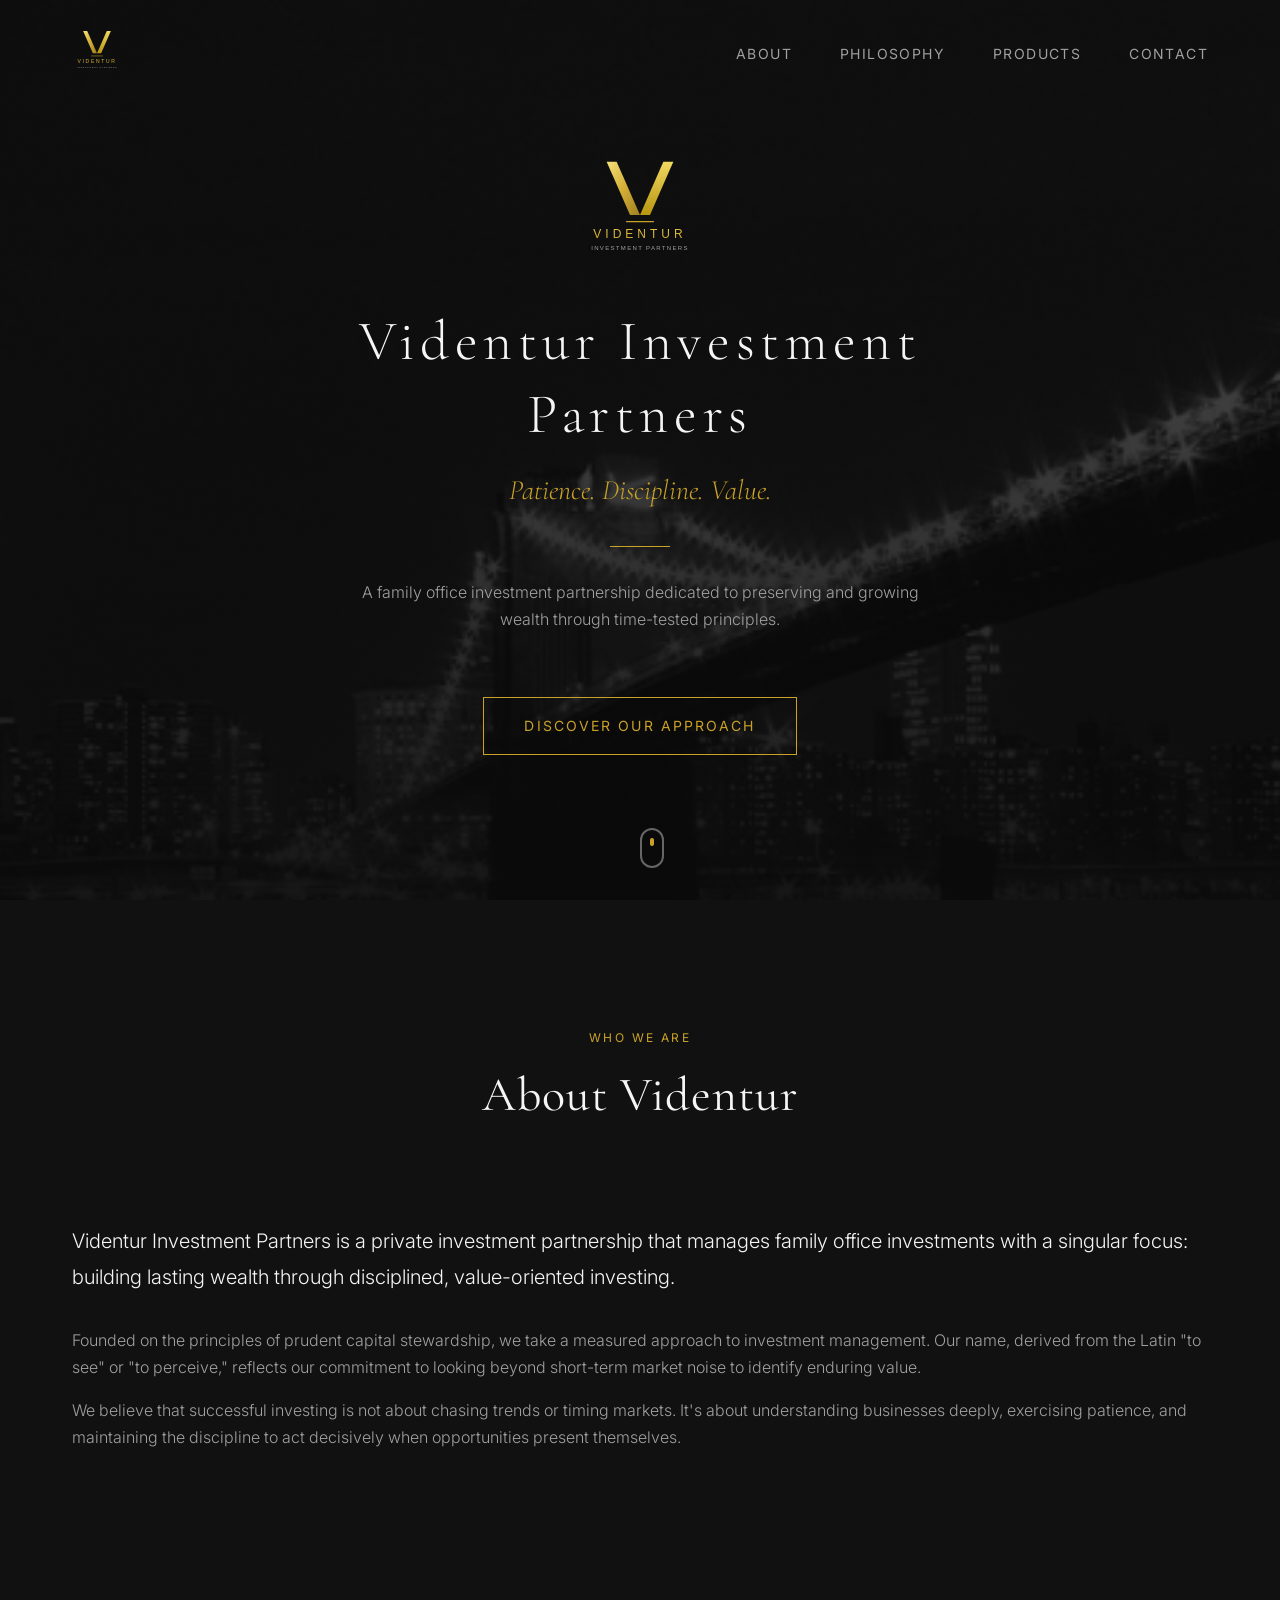
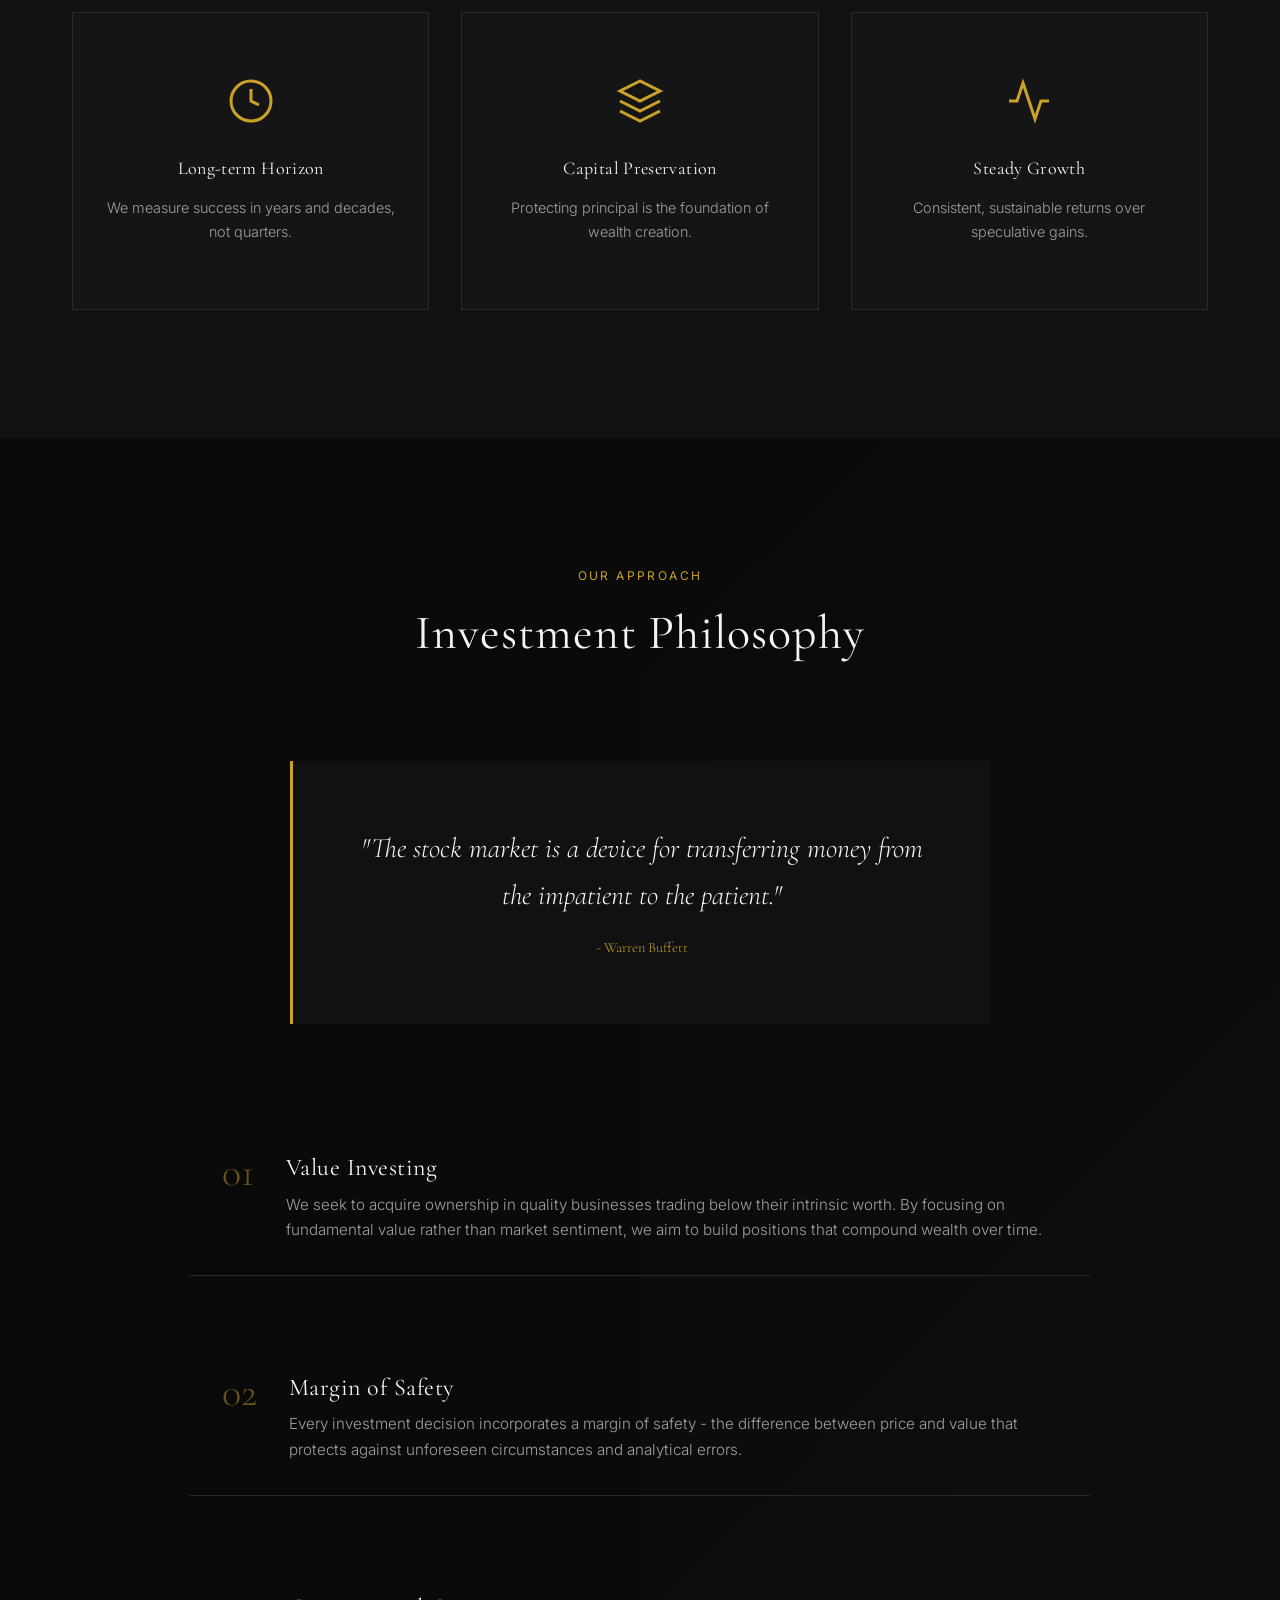
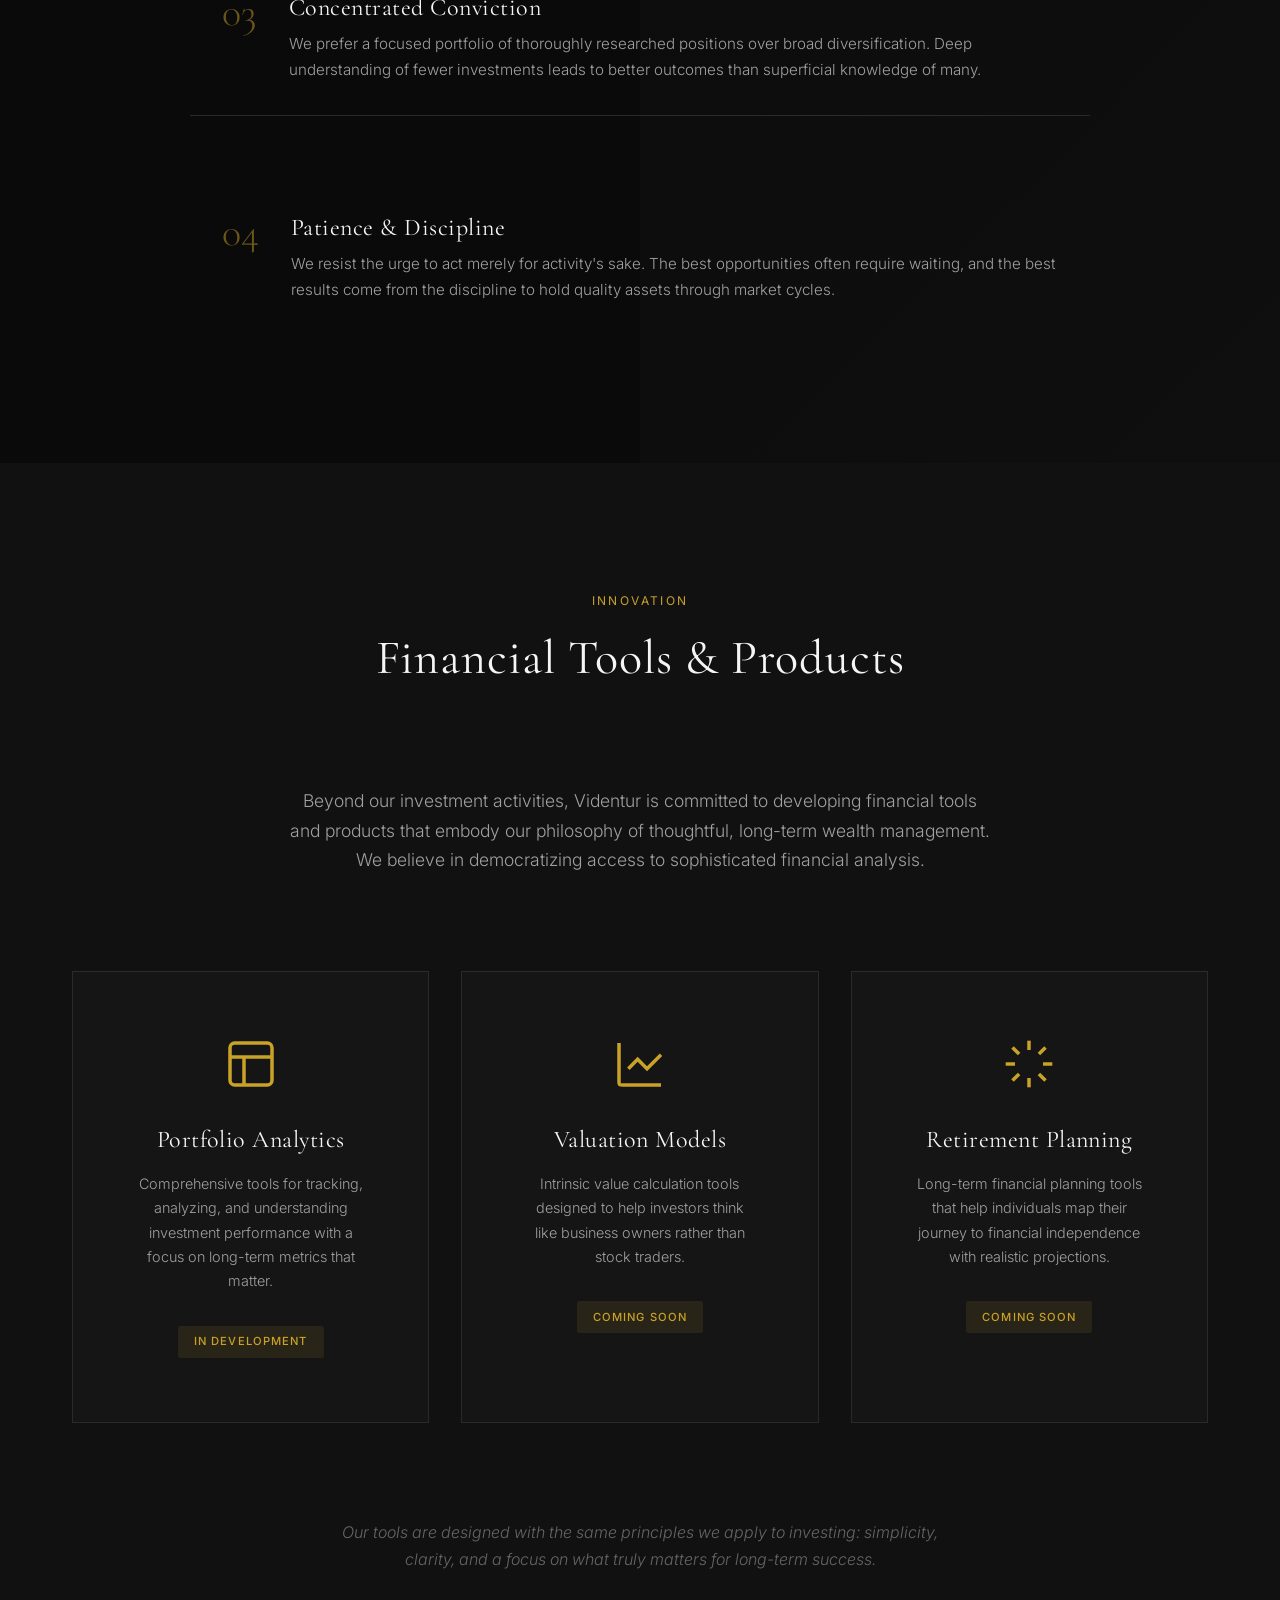
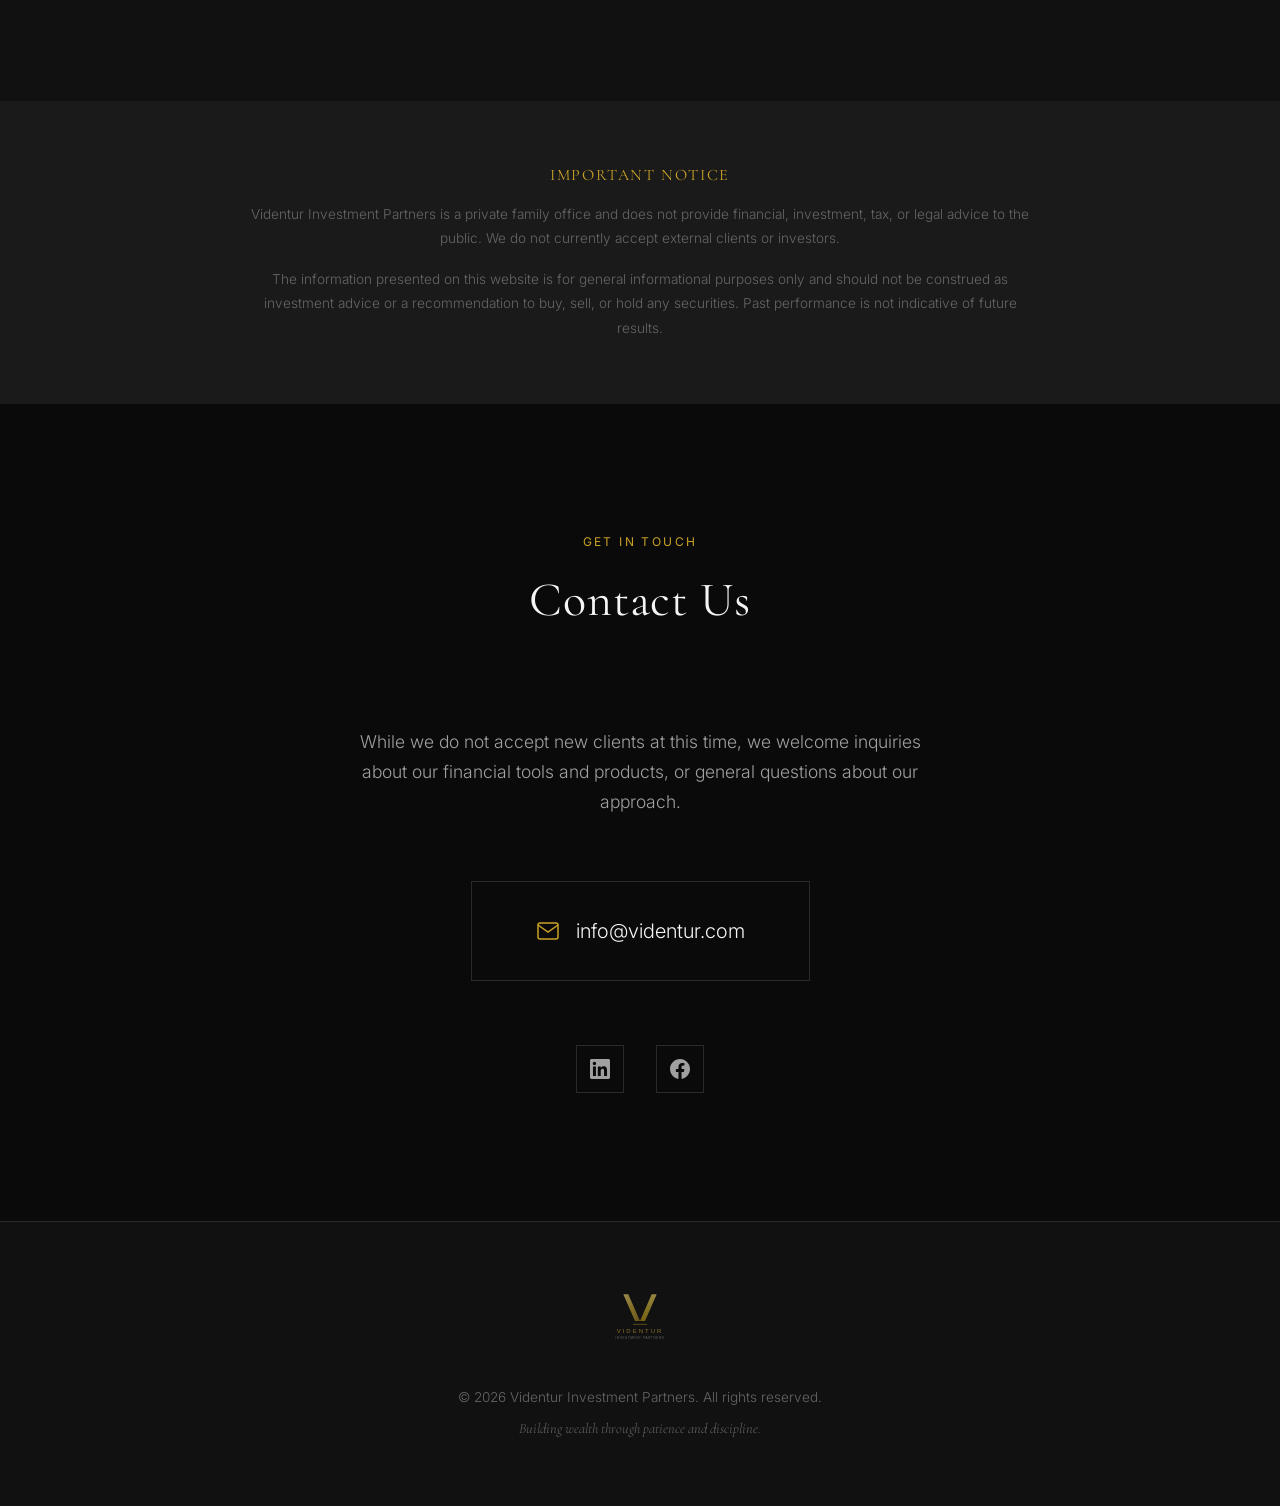
<file: index.html>
<!DOCTYPE html>
<html lang="en">
<head>
    <meta charset="UTF-8">
    <meta name="viewport" content="width=device-width, initial-scale=1.0">
    <meta name="description" content="Videntur Investment Partners - A family office investment partnership focused on value investing, long-term growth, and capital appreciation.">
    <meta name="keywords" content="investment, value investing, family office, capital appreciation, long-term investing">
    <meta name="author" content="Videntur Investment Partners">

    <title>Videntur Investment Partners | Value Investing for Long-Term Growth</title>

    <!-- Favicon -->
    <link rel="icon" type="image/svg+xml" href="assets/images/logo.svg">

    <!-- Google Fonts - Elegant serif and sans-serif combination -->
    <link rel="preconnect" href="https://fonts.googleapis.com">
    <link rel="preconnect" href="https://fonts.gstatic.com" crossorigin>
    <link href="https://fonts.googleapis.com/css2?family=Cormorant+Garamond:wght@300;400;500;600&family=Inter:wght@300;400;500&display=swap" rel="stylesheet">

    <!-- Styles -->
    <link rel="stylesheet" href="css/styles.css">
</head>
<body>
    <!-- Navigation -->
    <nav class="navbar" id="navbar">
        <div class="nav-container">
            <a href="#home" class="nav-logo">
                <img src="assets/images/logo.svg" alt="Videntur Logo">
            </a>
            <ul class="nav-menu" id="nav-menu">
                <li><a href="#about" class="nav-link">About</a></li>
                <li><a href="#philosophy" class="nav-link">Philosophy</a></li>
                <li><a href="#products" class="nav-link">Products</a></li>
                <li><a href="#contact" class="nav-link">Contact</a></li>
            </ul>
            <button class="nav-toggle" id="nav-toggle" aria-label="Toggle navigation">
                <span></span>
                <span></span>
                <span></span>
            </button>
        </div>
    </nav>

    <!-- Hero Section -->
    <section class="hero" id="home">
        <div class="hero-overlay"></div>
        <div class="hero-content">
            <img src="assets/images/logo.svg" alt="Videntur Investment Partners" class="hero-logo">
            <h1 class="hero-title">Videntur Investment Partners</h1>
            <p class="hero-tagline">Patience. Discipline. Value.</p>
            <div class="hero-divider"></div>
            <p class="hero-subtitle">A family office investment partnership dedicated to preserving and growing wealth through time-tested principles.</p>
            <a href="#about" class="hero-cta">Discover Our Approach</a>
        </div>
        <div class="scroll-indicator">
            <span></span>
        </div>
    </section>

    <!-- About Section -->
    <section class="section about" id="about">
        <div class="container">
            <div class="section-header">
                <span class="section-label">Who We Are</span>
                <h2 class="section-title">About Videntur</h2>
            </div>
            <div class="about-content">
                <div class="about-text">
                    <p class="lead">Videntur Investment Partners is a private investment partnership that manages family office investments with a singular focus: building lasting wealth through disciplined, value-oriented investing.</p>
                    <p>Founded on the principles of prudent capital stewardship, we take a measured approach to investment management. Our name, derived from the Latin "to see" or "to perceive," reflects our commitment to looking beyond short-term market noise to identify enduring value.</p>
                    <p>We believe that successful investing is not about chasing trends or timing markets. It's about understanding businesses deeply, exercising patience, and maintaining the discipline to act decisively when opportunities present themselves.</p>
                </div>
                <div class="about-values">
                    <div class="value-card">
                        <div class="value-icon">
                            <svg viewBox="0 0 24 24" fill="none" stroke="currentColor" stroke-width="1.5">
                                <circle cx="12" cy="12" r="10"/>
                                <path d="M12 6v6l4 2"/>
                            </svg>
                        </div>
                        <h3>Long-term Horizon</h3>
                        <p>We measure success in years and decades, not quarters.</p>
                    </div>
                    <div class="value-card">
                        <div class="value-icon">
                            <svg viewBox="0 0 24 24" fill="none" stroke="currentColor" stroke-width="1.5">
                                <path d="M12 2L2 7l10 5 10-5-10-5z"/>
                                <path d="M2 17l10 5 10-5"/>
                                <path d="M2 12l10 5 10-5"/>
                            </svg>
                        </div>
                        <h3>Capital Preservation</h3>
                        <p>Protecting principal is the foundation of wealth creation.</p>
                    </div>
                    <div class="value-card">
                        <div class="value-icon">
                            <svg viewBox="0 0 24 24" fill="none" stroke="currentColor" stroke-width="1.5">
                                <path d="M22 12h-4l-3 9L9 3l-3 9H2"/>
                            </svg>
                        </div>
                        <h3>Steady Growth</h3>
                        <p>Consistent, sustainable returns over speculative gains.</p>
                    </div>
                </div>
            </div>
        </div>
    </section>

    <!-- Philosophy Section -->
    <section class="section philosophy" id="philosophy">
        <div class="philosophy-bg"></div>
        <div class="container">
            <div class="section-header">
                <span class="section-label">Our Approach</span>
                <h2 class="section-title">Investment Philosophy</h2>
            </div>
            <div class="philosophy-content">
                <blockquote class="philosophy-quote">
                    "The stock market is a device for transferring money from the impatient to the patient."
                    <cite>- Warren Buffett</cite>
                </blockquote>
                <div class="philosophy-principles">
                    <div class="principle">
                        <span class="principle-number">01</span>
                        <div class="principle-content">
                            <h3>Value Investing</h3>
                            <p>We seek to acquire ownership in quality businesses trading below their intrinsic worth. By focusing on fundamental value rather than market sentiment, we aim to build positions that compound wealth over time.</p>
                        </div>
                    </div>
                    <div class="principle">
                        <span class="principle-number">02</span>
                        <div class="principle-content">
                            <h3>Margin of Safety</h3>
                            <p>Every investment decision incorporates a margin of safety - the difference between price and value that protects against unforeseen circumstances and analytical errors.</p>
                        </div>
                    </div>
                    <div class="principle">
                        <span class="principle-number">03</span>
                        <div class="principle-content">
                            <h3>Concentrated Conviction</h3>
                            <p>We prefer a focused portfolio of thoroughly researched positions over broad diversification. Deep understanding of fewer investments leads to better outcomes than superficial knowledge of many.</p>
                        </div>
                    </div>
                    <div class="principle">
                        <span class="principle-number">04</span>
                        <div class="principle-content">
                            <h3>Patience & Discipline</h3>
                            <p>We resist the urge to act merely for activity's sake. The best opportunities often require waiting, and the best results come from the discipline to hold quality assets through market cycles.</p>
                        </div>
                    </div>
                </div>
            </div>
        </div>
    </section>

    <!-- Products Section -->
    <section class="section products" id="products">
        <div class="container">
            <div class="section-header">
                <span class="section-label">Innovation</span>
                <h2 class="section-title">Financial Tools & Products</h2>
            </div>
            <div class="products-intro">
                <p>Beyond our investment activities, Videntur is committed to developing financial tools and products that embody our philosophy of thoughtful, long-term wealth management. We believe in democratizing access to sophisticated financial analysis.</p>
            </div>
            <div class="products-grid">
                <div class="product-card">
                    <div class="product-icon">
                        <svg viewBox="0 0 24 24" fill="none" stroke="currentColor" stroke-width="1.5">
                            <rect x="3" y="3" width="18" height="18" rx="2"/>
                            <path d="M3 9h18"/>
                            <path d="M9 21V9"/>
                        </svg>
                    </div>
                    <h3>Portfolio Analytics</h3>
                    <p>Comprehensive tools for tracking, analyzing, and understanding investment performance with a focus on long-term metrics that matter.</p>
                    <span class="product-status">In Development</span>
                </div>
                <div class="product-card">
                    <div class="product-icon">
                        <svg viewBox="0 0 24 24" fill="none" stroke="currentColor" stroke-width="1.5">
                            <path d="M21 21H4.6c-.6 0-.9 0-1.1-.1a1 1 0 0 1-.4-.4c-.1-.2-.1-.5-.1-1.1V3"/>
                            <path d="M7 14l4-4 4 4 6-6"/>
                        </svg>
                    </div>
                    <h3>Valuation Models</h3>
                    <p>Intrinsic value calculation tools designed to help investors think like business owners rather than stock traders.</p>
                    <span class="product-status">Coming Soon</span>
                </div>
                <div class="product-card">
                    <div class="product-icon">
                        <svg viewBox="0 0 24 24" fill="none" stroke="currentColor" stroke-width="1.5">
                            <path d="M12 2v4"/>
                            <path d="M12 18v4"/>
                            <path d="M4.93 4.93l2.83 2.83"/>
                            <path d="M16.24 16.24l2.83 2.83"/>
                            <path d="M2 12h4"/>
                            <path d="M18 12h4"/>
                            <path d="M4.93 19.07l2.83-2.83"/>
                            <path d="M16.24 7.76l2.83-2.83"/>
                        </svg>
                    </div>
                    <h3>Retirement Planning</h3>
                    <p>Long-term financial planning tools that help individuals map their journey to financial independence with realistic projections.</p>
                    <span class="product-status">Coming Soon</span>
                </div>
            </div>
            <p class="products-note">Our tools are designed with the same principles we apply to investing: simplicity, clarity, and a focus on what truly matters for long-term success.</p>
        </div>
    </section>

    <!-- Disclaimer Section -->
    <section class="section disclaimer">
        <div class="container">
            <div class="disclaimer-content">
                <h3>Important Notice</h3>
                <p>Videntur Investment Partners is a private family office and does not provide financial, investment, tax, or legal advice to the public. We do not currently accept external clients or investors.</p>
                <p>The information presented on this website is for general informational purposes only and should not be construed as investment advice or a recommendation to buy, sell, or hold any securities. Past performance is not indicative of future results.</p>
            </div>
        </div>
    </section>

    <!-- Contact Section -->
    <section class="section contact" id="contact">
        <div class="container">
            <div class="section-header">
                <span class="section-label">Get in Touch</span>
                <h2 class="section-title">Contact Us</h2>
            </div>
            <div class="contact-content">
                <p class="contact-intro">While we do not accept new clients at this time, we welcome inquiries about our financial tools and products, or general questions about our approach.</p>
                <div class="contact-info">
                    <a href="mailto:info@videntur.com" class="contact-email">
                        <svg viewBox="0 0 24 24" fill="none" stroke="currentColor" stroke-width="1.5">
                            <rect x="2" y="4" width="20" height="16" rx="2"/>
                            <path d="M22 6l-10 7L2 6"/>
                        </svg>
                        <span>info@videntur.com</span>
                    </a>
                </div>
                <div class="social-links">
                    <a href="https://www.linkedin.com/company/videntur-investment-partners/" target="_blank" rel="noopener noreferrer" class="social-link" aria-label="LinkedIn">
                        <svg viewBox="0 0 24 24" fill="currentColor">
                            <path d="M20.447 20.452h-3.554v-5.569c0-1.328-.027-3.037-1.852-3.037-1.853 0-2.136 1.445-2.136 2.939v5.667H9.351V9h3.414v1.561h.046c.477-.9 1.637-1.85 3.37-1.85 3.601 0 4.267 2.37 4.267 5.455v6.286zM5.337 7.433c-1.144 0-2.063-.926-2.063-2.065 0-1.138.92-2.063 2.063-2.063 1.14 0 2.064.925 2.064 2.063 0 1.139-.925 2.065-2.064 2.065zm1.782 13.019H3.555V9h3.564v11.452zM22.225 0H1.771C.792 0 0 .774 0 1.729v20.542C0 23.227.792 24 1.771 24h20.451C23.2 24 24 23.227 24 22.271V1.729C24 .774 23.2 0 22.222 0h.003z"/>
                        </svg>
                    </a>
                    <a href="https://www.facebook.com/VidenturInvestmentPartners" target="_blank" rel="noopener noreferrer" class="social-link" aria-label="Facebook">
                        <svg viewBox="0 0 24 24" fill="currentColor">
                            <path d="M24 12.073c0-6.627-5.373-12-12-12s-12 5.373-12 12c0 5.99 4.388 10.954 10.125 11.854v-8.385H7.078v-3.47h3.047V9.43c0-3.007 1.792-4.669 4.533-4.669 1.312 0 2.686.235 2.686.235v2.953H15.83c-1.491 0-1.956.925-1.956 1.874v2.25h3.328l-.532 3.47h-2.796v8.385C19.612 23.027 24 18.062 24 12.073z"/>
                        </svg>
                    </a>
                </div>
            </div>
        </div>
    </section>

    <!-- Footer -->
    <footer class="footer">
        <div class="container">
            <div class="footer-content">
                <div class="footer-logo">
                    <img src="assets/images/logo.svg" alt="Videntur">
                </div>
                <p class="footer-text">&copy; <span id="current-year"></span> Videntur Investment Partners. All rights reserved.</p>
                <p class="footer-tagline">Building wealth through patience and discipline.</p>
            </div>
        </div>
    </footer>

    <!-- Scripts -->
    <script src="js/main.js"></script>
</body>
</html>
</file>
<file: css/styles.css>
/* =====================================================
   Videntur Investment Partners - Corporate Website
   A dark, elegant, zen-inspired design
   ===================================================== */

/* CSS Variables */
:root {
    /* Colors */
    --color-bg-primary: #0a0a0a;
    --color-bg-secondary: #111111;
    --color-bg-tertiary: #1a1a1a;
    --color-bg-card: #151515;

    --color-gold: #c9a227;
    --color-gold-light: #d4af37;
    --color-gold-dark: #a88a1f;

    --color-text-primary: #f5f5f5;
    --color-text-secondary: #a0a0a0;
    --color-text-muted: #666666;

    --color-border: #2a2a2a;
    --color-border-light: #333333;

    /* Typography */
    --font-serif: 'Cormorant Garamond', Georgia, serif;
    --font-sans: 'Inter', -apple-system, BlinkMacSystemFont, sans-serif;

    /* Spacing */
    --spacing-xs: 0.5rem;
    --spacing-sm: 1rem;
    --spacing-md: 2rem;
    --spacing-lg: 4rem;
    --spacing-xl: 6rem;
    --spacing-2xl: 8rem;

    /* Transitions */
    --transition-fast: 0.2s ease;
    --transition-medium: 0.4s ease;
    --transition-slow: 0.6s ease;

    /* Container */
    --container-max: 1200px;
    --container-padding: 2rem;
}

/* Reset & Base */
*, *::before, *::after {
    margin: 0;
    padding: 0;
    box-sizing: border-box;
}

html {
    font-size: 16px;
    scroll-behavior: smooth;
}

body {
    font-family: var(--font-sans);
    font-weight: 300;
    line-height: 1.7;
    color: var(--color-text-primary);
    background-color: var(--color-bg-primary);
    -webkit-font-smoothing: antialiased;
    -moz-osx-font-smoothing: grayscale;
}

/* Typography */
h1, h2, h3, h4, h5, h6 {
    font-family: var(--font-serif);
    font-weight: 400;
    line-height: 1.3;
    letter-spacing: 0.02em;
}

h1 { font-size: clamp(2.5rem, 5vw, 4rem); }
h2 { font-size: clamp(2rem, 4vw, 3rem); }
h3 { font-size: clamp(1.25rem, 2vw, 1.5rem); }

p {
    color: var(--color-text-secondary);
    margin-bottom: 1rem;
}

p:last-child {
    margin-bottom: 0;
}

a {
    color: var(--color-gold);
    text-decoration: none;
    transition: color var(--transition-fast);
}

a:hover {
    color: var(--color-gold-light);
}

/* Container */
.container {
    max-width: var(--container-max);
    margin: 0 auto;
    padding: 0 var(--container-padding);
}

/* =====================================================
   Navigation
   ===================================================== */
.navbar {
    position: fixed;
    top: 0;
    left: 0;
    right: 0;
    z-index: 1000;
    padding: 1.5rem 0;
    transition: all var(--transition-medium);
}

.navbar.scrolled {
    background-color: rgba(10, 10, 10, 0.95);
    backdrop-filter: blur(10px);
    padding: 1rem 0;
    border-bottom: 1px solid var(--color-border);
}

.nav-container {
    max-width: var(--container-max);
    margin: 0 auto;
    padding: 0 var(--container-padding);
    display: flex;
    justify-content: space-between;
    align-items: center;
}

.nav-logo img {
    height: 50px;
    width: auto;
    transition: opacity var(--transition-fast);
}

.nav-logo:hover img {
    opacity: 0.8;
}

.nav-menu {
    display: flex;
    list-style: none;
    gap: 3rem;
}

.nav-link {
    font-family: var(--font-sans);
    font-size: 0.875rem;
    font-weight: 400;
    letter-spacing: 0.1em;
    text-transform: uppercase;
    color: var(--color-text-secondary);
    position: relative;
    padding: 0.5rem 0;
}

.nav-link::after {
    content: '';
    position: absolute;
    bottom: 0;
    left: 0;
    width: 0;
    height: 1px;
    background-color: var(--color-gold);
    transition: width var(--transition-medium);
}

.nav-link:hover {
    color: var(--color-text-primary);
}

.nav-link:hover::after {
    width: 100%;
}

.nav-toggle {
    display: none;
    flex-direction: column;
    gap: 5px;
    background: none;
    border: none;
    cursor: pointer;
    padding: 0.5rem;
}

.nav-toggle span {
    display: block;
    width: 24px;
    height: 2px;
    background-color: var(--color-text-primary);
    transition: all var(--transition-fast);
}

/* =====================================================
   Hero Section
   ===================================================== */
.hero {
    position: relative;
    min-height: 100vh;
    display: flex;
    align-items: center;
    justify-content: center;
    background: url('../assets/images/background.jpg') center center / cover no-repeat fixed;
    overflow: hidden;
}

.hero-overlay {
    position: absolute;
    inset: 0;
    background: linear-gradient(
        to bottom,
        rgba(10, 10, 10, 0.7) 0%,
        rgba(10, 10, 10, 0.8) 50%,
        rgba(10, 10, 10, 0.95) 100%
    );
}

.hero-content {
    position: relative;
    z-index: 1;
    text-align: center;
    padding: var(--spacing-md);
    max-width: 800px;
}

.hero-logo {
    width: 120px;
    height: auto;
    margin-bottom: var(--spacing-md);
    animation: fadeInUp 1s ease 0.2s both;
}

.hero-title {
    font-size: clamp(2rem, 5vw, 3.5rem);
    font-weight: 300;
    color: var(--color-text-primary);
    margin-bottom: var(--spacing-sm);
    letter-spacing: 0.1em;
    animation: fadeInUp 1s ease 0.4s both;
}

.hero-tagline {
    font-family: var(--font-serif);
    font-size: clamp(1.25rem, 2.5vw, 1.75rem);
    font-style: italic;
    color: var(--color-gold);
    margin-bottom: var(--spacing-md);
    animation: fadeInUp 1s ease 0.6s both;
}

.hero-divider {
    width: 60px;
    height: 1px;
    background-color: var(--color-gold);
    margin: 0 auto var(--spacing-md);
    animation: fadeInUp 1s ease 0.8s both;
}

.hero-subtitle {
    font-size: 1rem;
    color: var(--color-text-secondary);
    max-width: 600px;
    margin: 0 auto var(--spacing-lg);
    animation: fadeInUp 1s ease 1s both;
}

.hero-cta {
    display: inline-block;
    font-size: 0.875rem;
    font-weight: 400;
    letter-spacing: 0.15em;
    text-transform: uppercase;
    color: var(--color-gold);
    border: 1px solid var(--color-gold);
    padding: 1rem 2.5rem;
    transition: all var(--transition-medium);
    animation: fadeInUp 1s ease 1.2s both;
}

.hero-cta:hover {
    background-color: var(--color-gold);
    color: var(--color-bg-primary);
}

.scroll-indicator {
    position: absolute;
    bottom: 2rem;
    left: 50%;
    transform: translateX(-50%);
    animation: fadeInUp 1s ease 1.5s both;
}

.scroll-indicator span {
    display: block;
    width: 24px;
    height: 40px;
    border: 2px solid var(--color-text-muted);
    border-radius: 12px;
    position: relative;
}

.scroll-indicator span::after {
    content: '';
    position: absolute;
    top: 8px;
    left: 50%;
    transform: translateX(-50%);
    width: 4px;
    height: 8px;
    background-color: var(--color-gold);
    border-radius: 2px;
    animation: scrollBounce 2s infinite;
}

/* =====================================================
   Sections
   ===================================================== */
.section {
    padding: var(--spacing-2xl) 0;
    position: relative;
}

.section-header {
    text-align: center;
    margin-bottom: var(--spacing-xl);
}

.section-label {
    display: block;
    font-size: 0.75rem;
    font-weight: 400;
    letter-spacing: 0.2em;
    text-transform: uppercase;
    color: var(--color-gold);
    margin-bottom: var(--spacing-sm);
}

.section-title {
    color: var(--color-text-primary);
}

/* =====================================================
   About Section
   ===================================================== */
.about {
    background-color: var(--color-bg-secondary);
}

.about-content {
    display: grid;
    grid-template-columns: 1fr;
    gap: var(--spacing-xl);
}

.about-text .lead {
    font-size: 1.25rem;
    color: var(--color-text-primary);
    margin-bottom: var(--spacing-md);
    line-height: 1.8;
}

.about-values {
    display: grid;
    grid-template-columns: repeat(3, 1fr);
    gap: var(--spacing-md);
    margin-top: var(--spacing-lg);
}

.value-card {
    text-align: center;
    padding: var(--spacing-lg) var(--spacing-md);
    background-color: var(--color-bg-card);
    border: 1px solid var(--color-border);
    transition: all var(--transition-medium);
}

.value-card:hover {
    border-color: var(--color-gold-dark);
    transform: translateY(-5px);
}

.value-icon {
    width: 48px;
    height: 48px;
    margin: 0 auto var(--spacing-md);
}

.value-icon svg {
    width: 100%;
    height: 100%;
    stroke: var(--color-gold);
}

.value-card h3 {
    font-size: 1.125rem;
    color: var(--color-text-primary);
    margin-bottom: var(--spacing-sm);
}

.value-card p {
    font-size: 0.9rem;
}

/* =====================================================
   Philosophy Section
   ===================================================== */
.philosophy {
    background-color: var(--color-bg-primary);
    overflow: hidden;
}

.philosophy-bg {
    position: absolute;
    top: 0;
    right: 0;
    width: 50%;
    height: 100%;
    background: linear-gradient(135deg, transparent 0%, var(--color-bg-tertiary) 100%);
    opacity: 0.3;
}

.philosophy-content {
    position: relative;
}

.philosophy-quote {
    font-family: var(--font-serif);
    font-size: clamp(1.25rem, 2.5vw, 1.75rem);
    font-style: italic;
    color: var(--color-text-primary);
    text-align: center;
    max-width: 700px;
    margin: 0 auto var(--spacing-xl);
    padding: var(--spacing-lg);
    border-left: 3px solid var(--color-gold);
    background-color: var(--color-bg-secondary);
}

.philosophy-quote cite {
    display: block;
    font-size: 0.9rem;
    font-style: normal;
    color: var(--color-gold);
    margin-top: var(--spacing-sm);
}

.philosophy-principles {
    display: grid;
    gap: var(--spacing-lg);
    max-width: 900px;
    margin: 0 auto;
}

.principle {
    display: grid;
    grid-template-columns: auto 1fr;
    gap: var(--spacing-md);
    align-items: start;
    padding: var(--spacing-md);
    border-bottom: 1px solid var(--color-border);
    transition: all var(--transition-medium);
}

.principle:hover {
    background-color: var(--color-bg-secondary);
}

.principle:last-child {
    border-bottom: none;
}

.principle-number {
    font-family: var(--font-serif);
    font-size: 2.5rem;
    font-weight: 300;
    color: var(--color-gold);
    line-height: 1;
    opacity: 0.5;
}

.principle-content h3 {
    color: var(--color-text-primary);
    margin-bottom: var(--spacing-xs);
}

.principle-content p {
    font-size: 0.95rem;
}

/* =====================================================
   Products Section
   ===================================================== */
.products {
    background-color: var(--color-bg-secondary);
}

.products-intro {
    text-align: center;
    max-width: 700px;
    margin: 0 auto var(--spacing-xl);
}

.products-intro p {
    font-size: 1.1rem;
}

.products-grid {
    display: grid;
    grid-template-columns: repeat(3, 1fr);
    gap: var(--spacing-md);
}

.product-card {
    padding: var(--spacing-lg);
    background-color: var(--color-bg-card);
    border: 1px solid var(--color-border);
    text-align: center;
    transition: all var(--transition-medium);
}

.product-card:hover {
    border-color: var(--color-gold-dark);
    transform: translateY(-5px);
}

.product-icon {
    width: 56px;
    height: 56px;
    margin: 0 auto var(--spacing-md);
}

.product-icon svg {
    width: 100%;
    height: 100%;
    stroke: var(--color-gold);
}

.product-card h3 {
    color: var(--color-text-primary);
    margin-bottom: var(--spacing-sm);
}

.product-card p {
    font-size: 0.9rem;
    margin-bottom: var(--spacing-md);
}

.product-status {
    display: inline-block;
    font-size: 0.7rem;
    font-weight: 500;
    letter-spacing: 0.1em;
    text-transform: uppercase;
    color: var(--color-gold);
    background-color: rgba(201, 162, 39, 0.1);
    padding: 0.4rem 1rem;
    border-radius: 2px;
}

.products-note {
    text-align: center;
    font-style: italic;
    color: var(--color-text-muted);
    margin-top: var(--spacing-xl);
    max-width: 600px;
    margin-left: auto;
    margin-right: auto;
}

/* =====================================================
   Disclaimer Section
   ===================================================== */
.disclaimer {
    background-color: var(--color-bg-tertiary);
    padding: var(--spacing-lg) 0;
}

.disclaimer-content {
    max-width: 800px;
    margin: 0 auto;
    text-align: center;
}

.disclaimer-content h3 {
    font-size: 1rem;
    color: var(--color-gold);
    text-transform: uppercase;
    letter-spacing: 0.1em;
    margin-bottom: var(--spacing-sm);
}

.disclaimer-content p {
    font-size: 0.85rem;
    color: var(--color-text-muted);
    line-height: 1.8;
}

/* =====================================================
   Contact Section
   ===================================================== */
.contact {
    background-color: var(--color-bg-primary);
}

.contact-content {
    text-align: center;
    max-width: 600px;
    margin: 0 auto;
}

.contact-intro {
    font-size: 1.1rem;
    margin-bottom: var(--spacing-lg);
}

.contact-info {
    margin-bottom: var(--spacing-lg);
}

.contact-email {
    display: inline-flex;
    align-items: center;
    gap: var(--spacing-sm);
    font-size: 1.25rem;
    color: var(--color-text-primary);
    padding: var(--spacing-md) var(--spacing-lg);
    border: 1px solid var(--color-border);
    transition: all var(--transition-medium);
}

.contact-email:hover {
    border-color: var(--color-gold);
    color: var(--color-gold);
}

.contact-email svg {
    width: 24px;
    height: 24px;
    stroke: var(--color-gold);
}

.social-links {
    display: flex;
    justify-content: center;
    gap: var(--spacing-md);
}

.social-link {
    display: flex;
    align-items: center;
    justify-content: center;
    width: 48px;
    height: 48px;
    border: 1px solid var(--color-border);
    color: var(--color-text-secondary);
    transition: all var(--transition-medium);
}

.social-link:hover {
    border-color: var(--color-gold);
    color: var(--color-gold);
    transform: translateY(-3px);
}

.social-link svg {
    width: 20px;
    height: 20px;
}

/* =====================================================
   Footer
   ===================================================== */
.footer {
    background-color: var(--color-bg-secondary);
    border-top: 1px solid var(--color-border);
    padding: var(--spacing-lg) 0;
}

.footer-content {
    text-align: center;
}

.footer-logo {
    margin-bottom: var(--spacing-md);
}

.footer-logo img {
    height: 60px;
    width: auto;
    opacity: 0.6;
}

.footer-text {
    font-size: 0.85rem;
    color: var(--color-text-muted);
    margin-bottom: var(--spacing-xs);
}

.footer-tagline {
    font-family: var(--font-serif);
    font-style: italic;
    font-size: 0.9rem;
    color: var(--color-text-muted);
}

/* =====================================================
   Animations
   ===================================================== */
@keyframes fadeInUp {
    from {
        opacity: 0;
        transform: translateY(30px);
    }
    to {
        opacity: 1;
        transform: translateY(0);
    }
}

@keyframes scrollBounce {
    0%, 100% {
        transform: translateX(-50%) translateY(0);
        opacity: 1;
    }
    50% {
        transform: translateX(-50%) translateY(10px);
        opacity: 0.5;
    }
}

/* Scroll animations */
.fade-in {
    opacity: 0;
    transform: translateY(30px);
    transition: all var(--transition-slow);
}

.fade-in.visible {
    opacity: 1;
    transform: translateY(0);
}

/* =====================================================
   Responsive Design
   ===================================================== */
@media (max-width: 1024px) {
    .about-values,
    .products-grid {
        grid-template-columns: repeat(2, 1fr);
    }
}

@media (max-width: 768px) {
    :root {
        --container-padding: 1.5rem;
    }

    .nav-menu {
        position: fixed;
        top: 0;
        right: -100%;
        width: 100%;
        height: 100vh;
        background-color: var(--color-bg-primary);
        flex-direction: column;
        justify-content: center;
        align-items: center;
        gap: 2rem;
        transition: right var(--transition-medium);
    }

    .nav-menu.active {
        right: 0;
    }

    .nav-link {
        font-size: 1.25rem;
    }

    .nav-toggle {
        display: flex;
        z-index: 1001;
    }

    .nav-toggle.active span:nth-child(1) {
        transform: rotate(45deg) translate(5px, 5px);
    }

    .nav-toggle.active span:nth-child(2) {
        opacity: 0;
    }

    .nav-toggle.active span:nth-child(3) {
        transform: rotate(-45deg) translate(5px, -5px);
    }

    .hero {
        background-attachment: scroll;
    }

    .hero-logo {
        width: 80px;
    }

    .about-values,
    .products-grid {
        grid-template-columns: 1fr;
    }

    .principle {
        grid-template-columns: 1fr;
        text-align: center;
    }

    .principle-number {
        font-size: 2rem;
    }

    .section {
        padding: var(--spacing-xl) 0;
    }
}

@media (max-width: 480px) {
    .hero-cta {
        display: block;
        padding: 1rem 1.5rem;
    }

    .contact-email {
        flex-direction: column;
        padding: var(--spacing-md);
    }
}

/* =====================================================
   Print Styles
   ===================================================== */
@media print {
    .navbar,
    .scroll-indicator,
    .hero-cta {
        display: none;
    }

    .hero {
        min-height: auto;
        padding: 2rem 0;
    }

    .section {
        padding: 2rem 0;
    }

    body {
        color: #000;
        background: #fff;
    }
}
</file>
